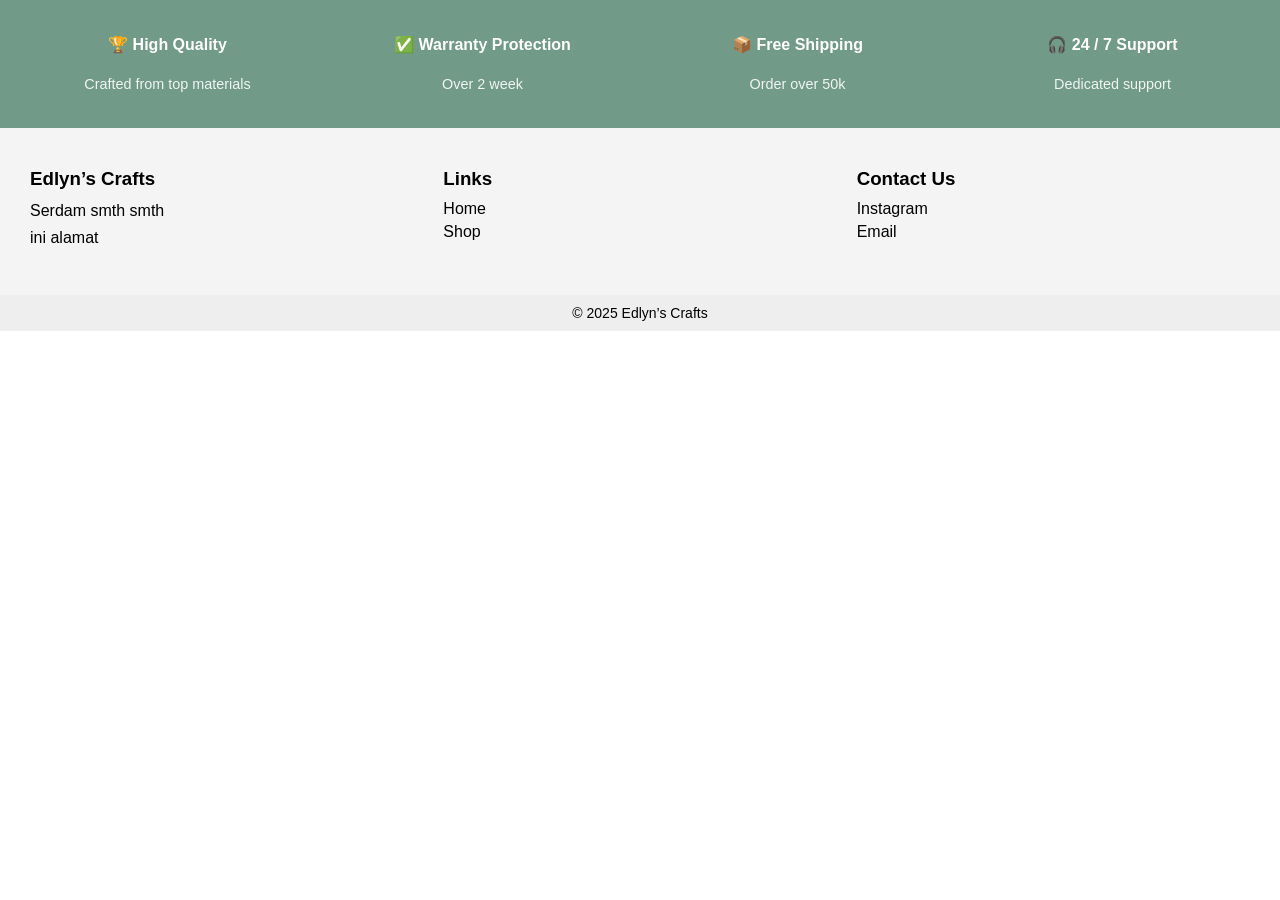
<file: alberto/footeralberto.html>
<!DOCTYPE html>
<html lang="en">
<head>
    <meta charset="UTF-8">
    <meta name="viewport" content="width=device-width, initial-scale=1.0">
    <title>Footer Edlyn's Crafts</title>
    <style>
        body {
            font-family: Arial, sans-serif;
            margin: 0;
            padding: 0;
        }

        .features {
            background-color: #719a89;
            color: white;
            display: flex;
            flex-wrap: wrap;
            justify-content: space-around;
            padding: 20px 10px;
            text-align: center;
        }

        .features div {
            flex: 1 1 200px;
            margin: 10px;
            padding: 5px; 
        }

        .features strong {
            display: block; 
            margin-bottom: 3px; 
        }

        .features span.description { 
            font-size: 0.9em; 
            opacity: 0.9; 
        }

        .footer {
            background-color: #f4f4f4;
            padding: 30px 20px;
            display: flex;
            flex-wrap: wrap;
            justify-content: space-between;
        }

        .footer-section {
            flex: 1 1 200px;
            margin: 10px;
        }

        .footer h3 {
            margin-top: 0;
            margin-bottom: 10px; 
        }

        .footer-section a {
            color: #000;
            text-decoration: none;
             margin-left: 20px; 
            display: block; 
            margin: 5px 0; 
        }

        .footer-section a:hover {
            color: #007bff;
        }

        .footer-section p { 
            margin: 5px 0; 
            line-height: 1.4; 
        }


        .copyright {
            text-align: center;
            font-size: 14px;
            padding: 10px;
            background: #eee;
        }

        @media (max-width: 600px) {
            .features, .footer {
                flex-direction: column;
                align-items: center;
            }
            .footer-section {
                text-align: center; 
            }
            .footer-section a {
                display: inline-block; 
                margin: 5px 10px; 
            }
        }
    </style>
</head>
<body>

    <div class="features">
        <div>
            <strong>🏆 High Quality</strong><br>
            <span class="description">Crafted from top materials</span>
        </div>
        <div>
            <strong>✅ Warranty Protection</strong><br>
            <span class="description">Over 2 week</span>
        </div>
        <div>
            <strong>📦 Free Shipping</strong><br>
            <span class="description">Order over 50k</span>
        </div>
        <div>
            <strong>🎧 24 / 7 Support</strong><br>
            <span class="description">Dedicated support</span>
        </div>
    </div>

    <div class="footer">
        <div class="footer-section">
            <h3>Edlyn’s Crafts</h3>
            <p>Serdam smth smth</p>
            <p>ini alamat</p>
        </div>
        <div class="footer-section">
            <h3>Links</h3>
            <a href="headeralberto.html">Home</a>
            <a href="footer.html">Shop</a>
        </div>
        <div class="footer-section">
            <h3>Contact Us</h3>
            <a href="https://www.instagram.com/edlyns.crafts?igsh=NXRrYTk2MG1pc3Vm" target="_blank">Instagram</a>
            <a href="mailto:edlyns.crafts@gmail.com" target="_blank">Email</a>
        </div>
    </div>

    <div class="copyright">
        © 2025 Edlyn’s Crafts
    </div>

</body>
</html>
</file>
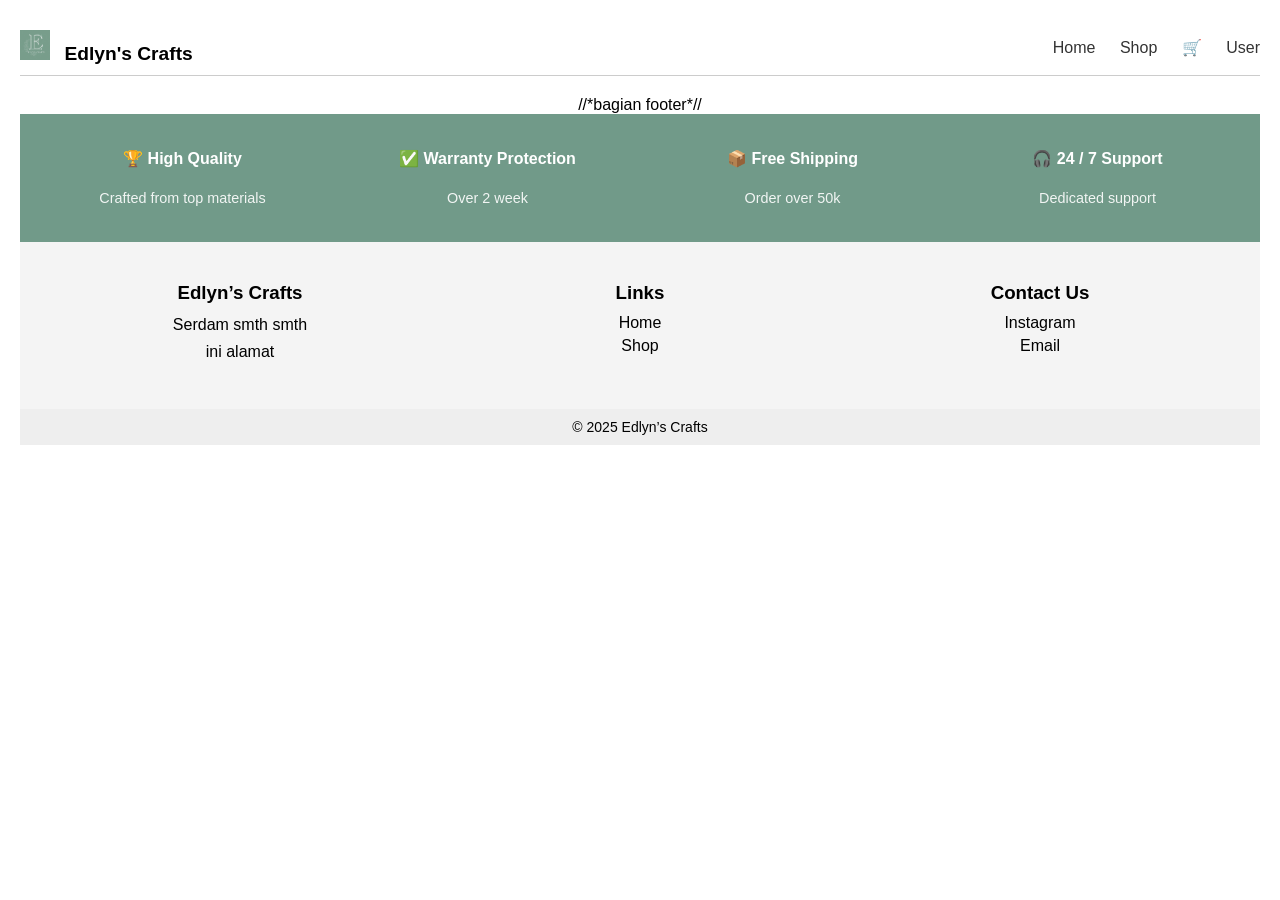
<file: alberto/headeralberto.html>
<!DOCTYPE html>
<html lang="en">
<head>
    <meta charset="UTF-8">
    <meta name="viewport" content="width=device-width, initial-scale=1.0">
    <title>Edlyn's Crafts - Shop</title>
    <style>
              body {
            font-family: sans-serif;
            margin: 20px;
            text-align: center;
        }
        .header-bar {
            display: flex;
            justify-content: space-between;
            align-items: center;
            padding: 10px 0;
            border-bottom: 1px solid #ccc;
            margin-bottom: 20px;
        }
        .header-bar img {
            width: 30px; 
            height: 30px;
            margin-right: 10px;
        }
        .header-bar span {
            font-weight: bold;
            font-size: 1.2em;
        }
        .nav-links a {
            margin-left: 20px;
            text-decoration: none;
            color: #333;
        }
        .nav-links a:hover {
            color: #007bff;
        }
        .content {
            margin-top: 50px;
        }
        .product-grid {
            display: grid;
            grid-template-columns: repeat(auto-fit, minmax(250px, 1fr));
            gap: 20px;
            margin-top: 20px;
        }
        .product-item {
            border: 1px solid #eee;
            padding: 15px;
            text-align: left;
            box-shadow: 2px 2px 5px rgba(0,0,0,0.1);
        }
        .product-item img {
            max-width: 100%;
            height: auto;
            margin-bottom: 10px;
        }
        .product-item h3 {
            margin-top: 0;
            font-size: 1.1em;
        }
        .product-item p {
            font-size: 0.9em;
            color: #666;
        }

        .features {
            background-color: #719a89;
            color: white;
            display: flex;
            flex-wrap: wrap;
            justify-content: space-around;
            padding: 20px 10px;
            text-align: center;
        }

        .features div {
            flex: 1 1 200px;
            margin: 10px;
            padding: 5px; 
        }

        .features strong {
            display: block; 
            margin-bottom: 3px; 
        }

        .features span.description { 
            font-size: 0.9em; 
            opacity: 0.9; 
        }

        .footer {
            background-color: #f4f4f4;
            padding: 30px 20px;
            display: flex;
            flex-wrap: wrap;
            justify-content: space-between;
        }

        .footer-section {
            flex: 1 1 200px;
            margin: 10px;
        }

        .footer h3 {
            margin-top: 0;
            margin-bottom: 10px; 
        }

        .footer-section a {
            color: #000;
            text-decoration: none;
             margin-left: 20px; 
            display: block; 
            margin: 5px 0; 
        }

        .footer-section a:hover {
            color: #007bff;
        }

        .footer-section p { 
            margin: 5px 0; 
            line-height: 1.4; 
        }


        .copyright {
            text-align: center;
            font-size: 14px;
            padding: 10px;
            background: #eee;
        }

        @media (max-width: 600px) {
            .features, .footer {
                flex-direction: column;
                align-items: center;
            }
            .footer-section {
                text-align: center; 
            }
            .footer-section a {
                display: inline-block; 
                margin: 5px 10px; 
            }
        }
    </style>
</head>
<body>
    <div class="header-bar">
        <div>
            <img src="logo produk.jpeg" alt="Logo Edlyn's Crafts">
            <span>Edlyn's Crafts</span>
        </div>
        <div class="nav-links">
            <a href="headeralberto.html">Home</a> <a href="footeralberto.html">Shop</a>
            <a href="#">🛒</a>
            <a href="loginalberto.html">User</a>
        </div>
    </div>
    </div>

    //*bagian footer*//

    <div class="features">
        <div>
            <strong>🏆 High Quality</strong><br>
            <span class="description">Crafted from top materials</span>
        </div>
        <div>
            <strong>✅ Warranty Protection</strong><br>
            <span class="description">Over 2 week</span>
        </div>
        <div>
            <strong>📦 Free Shipping</strong><br>
            <span class="description">Order over 50k</span>
        </div>
        <div>
            <strong>🎧 24 / 7 Support</strong><br>
            <span class="description">Dedicated support</span>
        </div>
    </div>

    <div class="footer">
        <div class="footer-section">
            <h3>Edlyn’s Crafts</h3>
            <p>Serdam smth smth</p>
            <p>ini alamat</p>
        </div>
        <div class="footer-section">
            <h3>Links</h3>
            <a href="headeralberto.html">Home</a>
            <a href="footer.html">Shop</a>
        </div>
        <div class="footer-section">
            <h3>Contact Us</h3>
            <a href="https://www.instagram.com/edlyns.crafts?igsh=NXRrYTk2MG1pc3Vm" target="_blank">Instagram</a>
            <a href="mailto:edlyns.crafts@gmail.com" target="_blank">Email</a>
        </div>
    </div>

    <div class="copyright">
        © 2025 Edlyn’s Crafts
    </div>


</body>
</html>
</file>
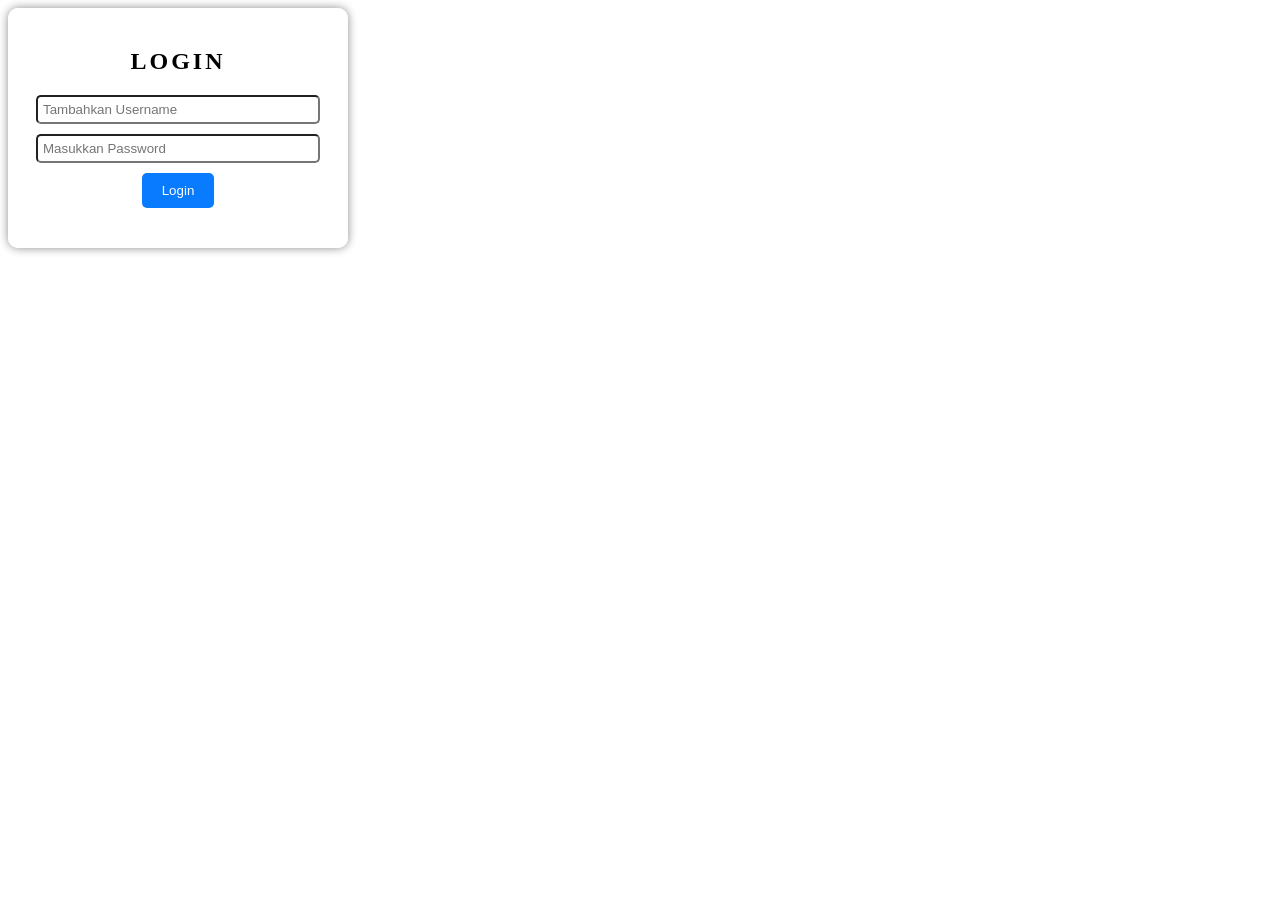
<file: alberto/loginalberto.html>
<!DOCTYPE html>
<html lang="en">
<head>
<meta charset="UTF-8">
<meta name="viewport" content="width=device-width, initial-scale=1.0">
<title>Login</title>
<link rel="stylesheet" href="styles.css.css">
</head>
<body>

<div class="login-container">
 <h2>Login</h2>

<form id="loginForm" onsubmit="return validateLogin()">
 <input type="text" id="username" placeholder="Tambahkan Username" required>

 <input type="password" id="password" placeholder="Masukkan Password" required>

 <button type="submit">Login</button>

 <div id="message" class="login-message"></div>
 </form>
 </div>

 <script>
 function validateLogin() {
 const usernameInput = document.getElementById('username').value;
 const passwordInput = document.getElementById('password').value;
const messageDiv = document.getElementById('message');


 const correctUsername = "yue";
const correctPassword = "cr7";

 if (usernameInput === correctUsername & passwordInput === correctPassword) {
 messageDiv.textContent = "Login Berhasil! Selamat datang.";
 messageDiv.style.color = "blue"; 

 window.location.href = 'headeralberto.html';
 
 return false; 
 } else {
 messageDiv.textContent = "Username atau password salah. Silakan coba lagi.";
 messageDiv.style.color = "red";
 return false; 
 }
 }
 </script>

</body>
</html>
</file>
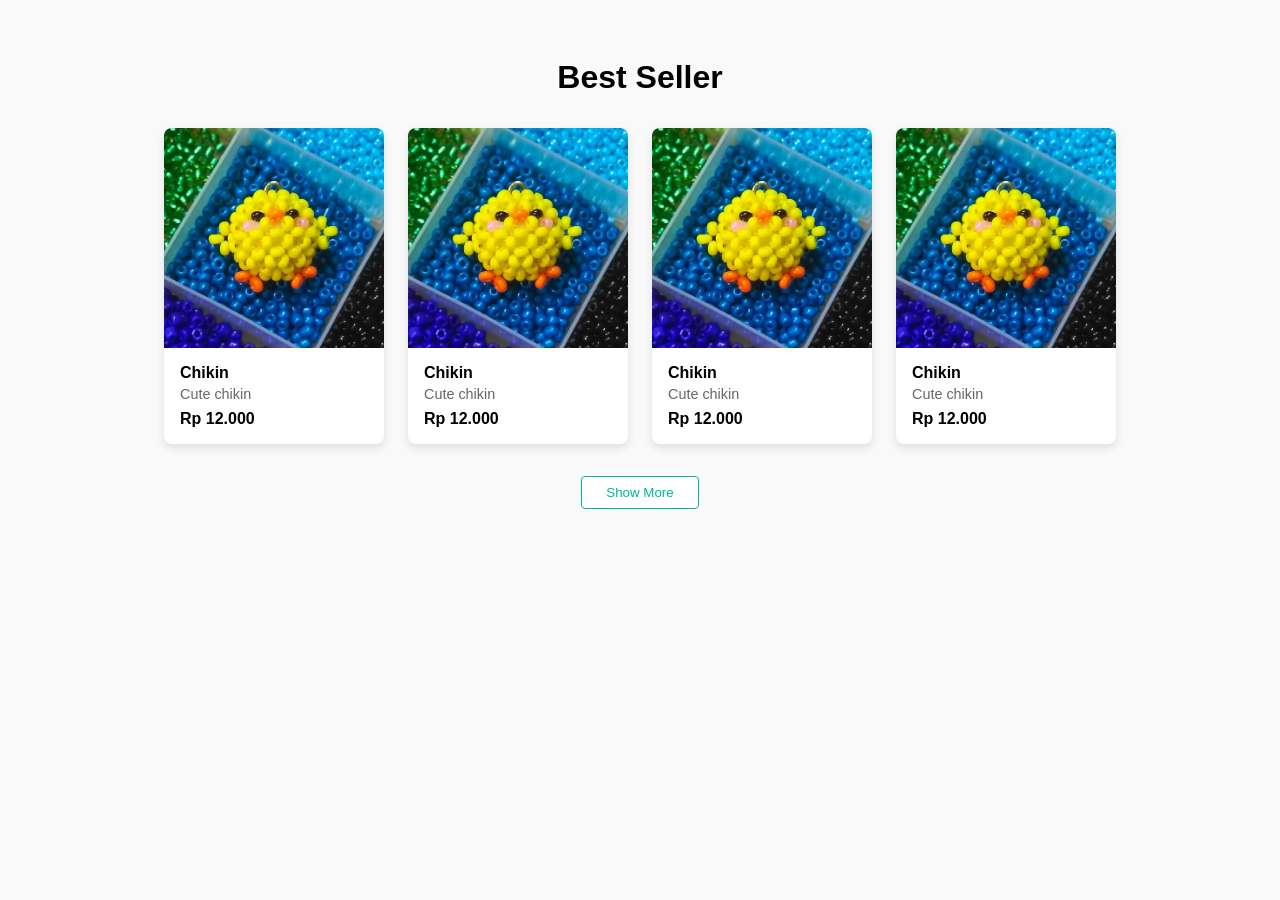
<file: co/home.html>
<!DOCTYPE html>
<html lang="en">
<head>
  <meta charset="UTF-8" />
  <meta name="viewport" content="width=device-width, initial-scale=1.0" />
  <title>Best Seller Section</title>
  <link rel="stylesheet" href="best-seller.css" />
</head>
<body>
  <section class="best-seller">
    <h2>Best Seller</h2>
    <div class="product-grid">
      
      <!-- Product 1 -->
      <a href="shop.html" class="product-card hoverable">
  <div class="image-container">
    <img src="leviosa.jpg" alt="Chikin" />
  </div>
  <div class="product-info">
    <h4>Chikin</h4>
    <p>Cute chikin</p>
    <strong>Rp 12.000</strong>
  </div>
  <div class="hover-overlay">
    <button>Add to cart</button>
  </div>
</a>


      <!-- Product 2 (with hover) -->
      <a href="shop.html" class="product-card hoverable">
  <div class="image-container">
    <img src="leviosa.jpg" alt="Chikin" />
  </div>
  <div class="product-info">
    <h4>Chikin</h4>
    <p>Cute chikin</p>
    <strong>Rp 12.000</strong>
  </div>
  <div class="hover-overlay">
    <button>Add to cart</button>
  </div>
</a>

      <!-- Product 3 -->
     <a href="shop.html" class="product-card hoverable">
  <div class="image-container">
    <img src="leviosa.jpg" alt="Chikin" />
  </div>
  <div class="product-info">
    <h4>Chikin</h4>
    <p>Cute chikin</p>
    <strong>Rp 12.000</strong>
  </div>
  <div class="hover-overlay">
    <button>Add to cart</button>
  </div>
</a>

      <!-- Product 4 -->
      <a href="shop.html" class="product-card hoverable">
  <div class="image-container">
    <img src="leviosa.jpg" alt="Chikin" />
  </div>
  <div class="product-info">
    <h4>Chikin</h4>
    <p>Cute chikin</p>
    <strong>Rp 12.000</strong>
  </div>
  <div class="hover-overlay">
    <button>Add to cart</button>
  </div>
</a>

    </div>

    <!-- Show More Button -->
    <div class="show-more">
      <button>Show More</button>
    </div>
  </section>
</body>
</html>
</file>
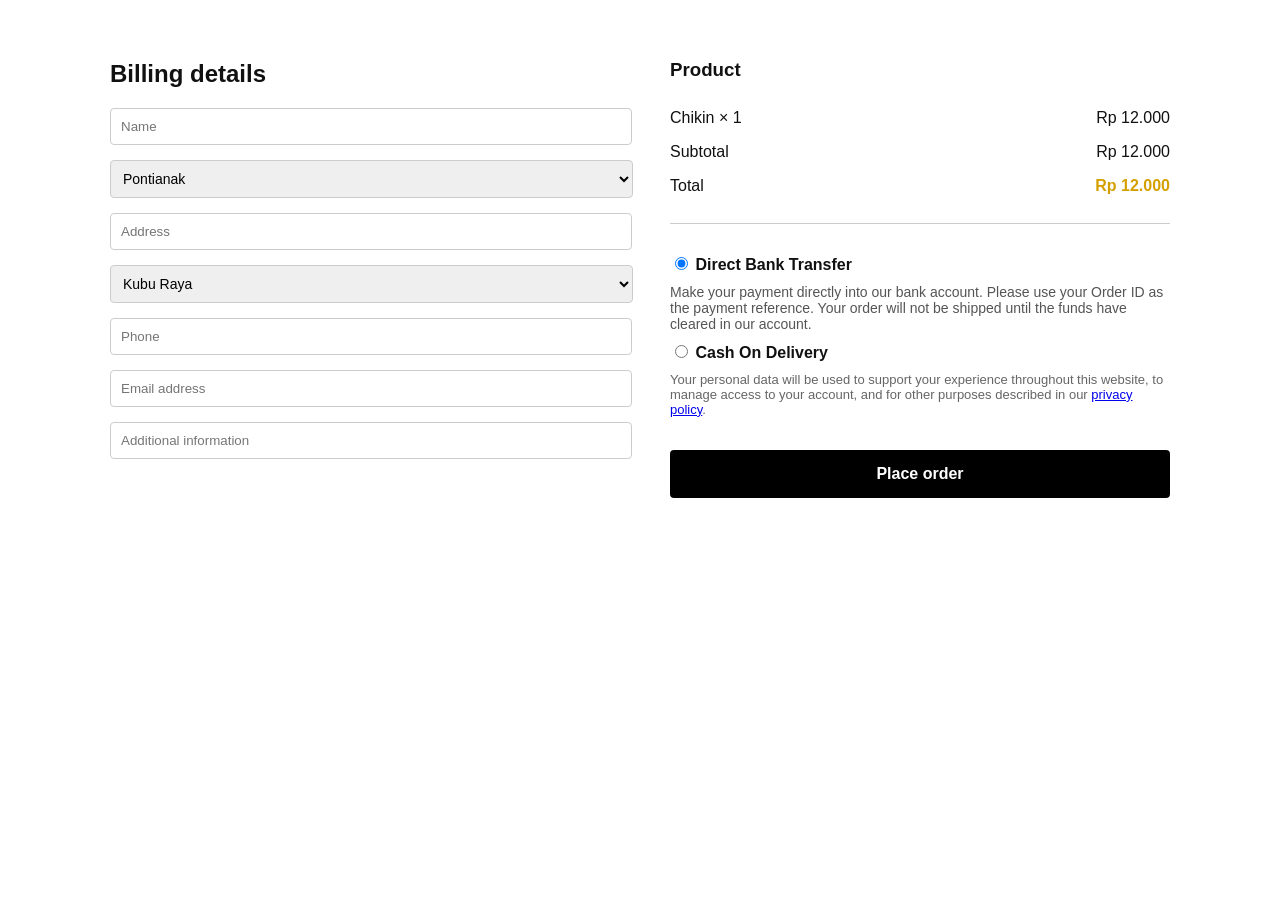
<file: co/html co.html>
<!DOCTYPE html>
<html lang="en">
<head>
  <meta charset="UTF-8" />
  <meta name="viewport" content="width=device-width, initial-scale=1.0" />
  <title>Checkout Page</title>
  <link rel="stylesheet" href="style.css.css" />

</head>
<body>
  <div class="checkout-container">
    <div class="billing-details">
      <h2>Billing details</h2>
      <form>
        <div>
          <input type="text" placeholder="Name" />
        </div>
        <select class = "block">
          <option selected>Pontianak</option>
        </select >
        <input type="text" placeholder="Address" />
        <select  class = "block">
          <option selected>Kubu Raya</option>
        </select>
        <input type="number" placeholder="Phone" class="no-spinner" />
<style>

</style>
        <input type="email" placeholder="Email address" />
        <input type="text" placeholder="Additional information" />
      </form>
    </div>

    <div class="order-summary">
      <h3>Product</h3>
      <div class="product-item">
        <span>Chikin &times; 1</span>
        <span>Rp 12.000</span>
      </div>
      <div class="summary-row">
        <span>Subtotal</span>
        <span>Rp 12.000</span>
      </div>
      <div class="summary-row total">
        <span>Total</span>
        <span>Rp 12.000</span>
      </div>

      <div class="payment-methods">
        <label><input type="radio" name="payment" checked /> Direct Bank Transfer</label>
        <p class="payment-info">
          Make your payment directly into our bank account. Please use your Order ID as the payment reference. Your order will not be shipped until the funds have cleared in our account.
        </p>
        <label><input type="radio" name="payment" /> Cash On Delivery</label>
        <p class="privacy-note">
          Your personal data will be used to support your experience throughout this website, to manage access to your account, and for other purposes described in our <a href="#">privacy policy</a>.
        </p>
      </div>

      <button class="place-order">Place order</button>
    </div>
  </div>
</body>
</html>
</file>
<file: alberto/styles.css.css>
// alberto
body {
    margin:0;
    font-family: Arial, sans-serif;
    padding:0;
    background-image: url('keren.jpeg');
    no-repeat center center fixed;
    background-size: cover;
    height: 100vh;
    display: flex;
    align-items: center;
    justify-content: center;
    }
    
    
.login-container {
    background: rgba(255, 255, 255, 0.8); 
    padding: 20px;
    border-radius: 10px;
    box-shadow: 0px 0px 10px rgba(0, 0, 0, 0.45);
    width: 300px;
    height: 200px;
    text-align: center;
}
    
    .login-container h2 {
    margin-bottom: 20px;
    text-transform: uppercase;
    letter-spacing: 3px;
    color: black;
    text-shadow: none;
    }
    
    .login-container input{
    width: 90%;
    padding: 5px;
    margin-bottom: 10px;
    border: 1px solid #0080ft;
    border-radius: 5px;
    }
    
    .login-container button{
    background-color: #087bff;
    color: #fff;
    padding: 10px 20px;
    border: none;
    border-radius: 5px;
    cursor: pointer;
    }
    .login-container button:hover { 
    background-color: #0856b3;
    }
    @media (max-width: 480px){ 
    login-container {
    width: 80%;
    }
    }


            /*style footer*/

        .features {
            background-color: #719a89;
            color: white;
            display: flex;
            flex-wrap: wrap;
            justify-content: space-around;
            padding: 20px 10px;
            text-align: center;
        }

        .features div {
            flex: 1 1 200px;
            margin: 10px;
            padding: 5px; 
        }

        .features strong {
            display: block; 
            margin-bottom: 3px; 
        }

        .features span.description { 
            font-size: 0.9em; 
            opacity: 0.9; 
        }

        .footer {
            background-color: #f4f4f4;
            padding: 30px 20px;
            display: flex;
            flex-wrap: wrap;
            justify-content: space-between;
        }

        .footer-section {
            flex: 1 1 200px;
            margin: 10px;
        }

        .footer h3 {
            margin-top: 0;
            margin-bottom: 10px; 
        }

        .footer-section a {
            color: #000;
            text-decoration: none;
             margin-left: 20px; 
            display: block; 
            margin: 5px 0; 
        }

        .footer-section a:hover {
            color: #007bff;
        }

        .footer-section p { 
            margin: 5px 0; 
            line-height: 1.4; 
        }


        .copyright {
            text-align: center;
            font-size: 14px;
            padding: 10px;
            background: #eee;
        }

        @media (max-width: 600px) {
            .features, .footer {
                flex-direction: column;
                align-items: center;
            }
            .footer-section {
                text-align: center; 
            }
            .footer-section a {
                display: inline-block; 
                margin: 5px 10px; 
            }
        }

        
    //shop
.best-seller {
  max-width: 1200px;
  margin: auto;
  text-align: center;
}

.best-seller h2 {
  margin-bottom: 2rem;
  font-size: 2rem;
}

.product-grid {
  display: flex;
  gap: 1.5rem;
  flex-wrap: wrap;
  justify-content: center;
}

.product-card {
  background: white;
  border-radius: 8px;
  overflow: hidden;
  width: 220px;
  box-shadow: 0 4px 10px rgba(0, 0, 0, 0.1);
  transition: transform 0.2s ease;
  position: relative;
  overflow: hidden;
}

.product-card:hover {
  transform: translateY(-5px);
}

.image-container {
  position: relative;
  width: 100%;
  height: 220px;
  overflow: hidden;
}

.image-container img {
  width: 100%;
  height: 100%;
  object-fit: cover;
}

/* Hover Overlay */
.hoverable .hover-overlay {
  position: absolute;
  top: 0;
  left: 0;
  width: 100%;
  height: 100%; /* this now covers full card */
  background-color: rgba(40, 40, 40, 0.7);
  display: flex;
  align-items: center;
  justify-content: center;
  opacity: 0;
  transition: opacity 0.3s ease;
  z-index: 2;
}

.product-card * {
  position: relative;
  z-index: 1;
}

.hoverable .hover-overlay {
  cursor: pointer;
}

.hoverable:hover .hover-overlay {
  opacity: 1;
}

.hover-overlay button {
  background-color: white;
  color: black;
  padding: 0.5rem 1rem;
  border: none;
  font-weight: bold;
  border-radius: 4px;
}

.product-info {
  padding: 1rem;
  text-align: left;
}

.product-info h4 {
  margin: 0 0 0.25rem 0;
}

.product-info p {
  margin: 0 0 0.5rem 0;
  font-size: 0.9rem;
  color: #666;
}

.product-info strong {
  display: inline-block;
  margin-right: 0.5rem;
  font-weight: bold;
}

.old-price {
  text-decoration: line-through;
  color: gray;
  font-size: 0.9rem;
}

.show-more {
  margin-top: 2rem;
}

.show-more button {
  padding: 0.5rem 1.5rem;
  background-color: white;
  border: 1px solid #00b894;
  color: #00b894;
  border-radius: 4px;
  cursor: pointer;
  transition: background-color 0.2s ease;
}

.show-more button:hover {
  background-color: #00b894;
  color: white;
}

.product-card {
  text-decoration: none;
  color: inherit;
}
.product-card h4,
.product-card p,
.product-card strong {
  text-decoration: none;
}
</file>
<file: co/best-seller.css>
body {
  font-family: Arial, sans-serif;
  margin: 0;
  padding: 2rem;
  background: #f9f9f9;
}

.best-seller {
  max-width: 1200px;
  margin: auto;
  text-align: center;
}

.best-seller h2 {
  margin-bottom: 2rem;
  font-size: 2rem;
}

.product-grid {
  display: flex;
  gap: 1.5rem;
  flex-wrap: wrap;
  justify-content: center;
}

.product-card {
  background: white;
  border-radius: 8px;
  overflow: hidden;
  width: 220px;
  box-shadow: 0 4px 10px rgba(0, 0, 0, 0.1);
  transition: transform 0.2s ease;
  position: relative;
  overflow: hidden;
}

.product-card:hover {
  transform: translateY(-5px);
}

.image-container {
  position: relative;
  width: 100%;
  height: 220px;
  overflow: hidden;
}

.image-container img {
  width: 100%;
  height: 100%;
  object-fit: cover;
}

/* Hover Overlay */
.hoverable .hover-overlay {
  position: absolute;
  top: 0;
  left: 0;
  width: 100%;
  height: 100%; /* this now covers full card */
  background-color: rgba(40, 40, 40, 0.7);
  display: flex;
  align-items: center;
  justify-content: center;
  opacity: 0;
  transition: opacity 0.3s ease;
  z-index: 2;
}

.product-card * {
  position: relative;
  z-index: 1;
}

.hoverable .hover-overlay {
  cursor: pointer;
}

.hoverable:hover .hover-overlay {
  opacity: 1;
}

.hover-overlay button {
  background-color: white;
  color: black;
  padding: 0.5rem 1rem;
  border: none;
  font-weight: bold;
  border-radius: 4px;
}

.product-info {
  padding: 1rem;
  text-align: left;
}

.product-info h4 {
  margin: 0 0 0.25rem 0;
}

.product-info p {
  margin: 0 0 0.5rem 0;
  font-size: 0.9rem;
  color: #666;
}

.product-info strong {
  display: inline-block;
  margin-right: 0.5rem;
  font-weight: bold;
}

.old-price {
  text-decoration: line-through;
  color: gray;
  font-size: 0.9rem;
}

.show-more {
  margin-top: 2rem;
}

.show-more button {
  padding: 0.5rem 1.5rem;
  background-color: white;
  border: 1px solid #00b894;
  color: #00b894;
  border-radius: 4px;
  cursor: pointer;
  transition: background-color 0.2s ease;
}

.show-more button:hover {
  background-color: #00b894;
  color: white;
}

.product-card {
  text-decoration: none;
  color: inherit;
}
.product-card h4,
.product-card p,
.product-card strong {
  text-decoration: none;
}
</file>
<file: co/style.css.css>
body {
  font-family: Arial, sans-serif;
  margin: 0;
  padding: 0;
  background: #fff;
  color: #111;
}

.checkout-container {
  display: flex;
  padding: 40px;
  gap: 60px;
  justify-content: center;
  border-color: #d4a000;
}

.billing-details,
.order-summary {
  flex: 1;
  max-width: 500px;
}

.billing-details h2,
.order-summary h3 {
  margin-bottom: 20px;
}

form input,
form select {
  display: block;
  width: 100%;
  padding: 10px;
  margin-bottom: 15px;
  border: 1px solid #ccc;
  border-radius: 4px;
}

.form-row input {
  flex: 1;
}

.product-item,
.summary-row {
  display: flex;
  justify-content: space-between;
  padding: 8px 0;
}

.summary-row.total span:last-child {
  font-weight: bold;
  color: #d4a000;
}

.payment-methods {
  margin-top: 20px;
  border-top: 1px solid #ccc;
  padding-top: 20px;
}

.payment-methods label {
  display: block;
  margin-top: 10px;
  font-weight: bold;
}

.payment-info {
  font-size: 14px;
  margin: 10px 0;
  color: #555;
}

.privacy-note {
  font-size: 13px;
  color: #666;
  margin-top: 10px;
}

.place-order {
  margin-top: 20px;
  padding: 15px 25px;
  background-color: black;
  color: white;
  border: none;
  font-weight: bold;
  font-size: 16px;
  cursor: pointer;
  border-radius: 4px;
  width: 100%;
}

.place-order:hover {
  background-color: #222;
}

.no-spinner::-webkit-outer-spin-button,
.no-spinner::-webkit-inner-spin-button {
  -webkit-appearance: none;
  margin: 0;
}

.block{
  width: 523px;    
  height: 38px;     
  padding: 8px;  
  font-size: 14px;
  font-family: Arial, sans-serif;  
  border: 1px solid #ccc;  
  border-radius: 4px;    
}
</file>
